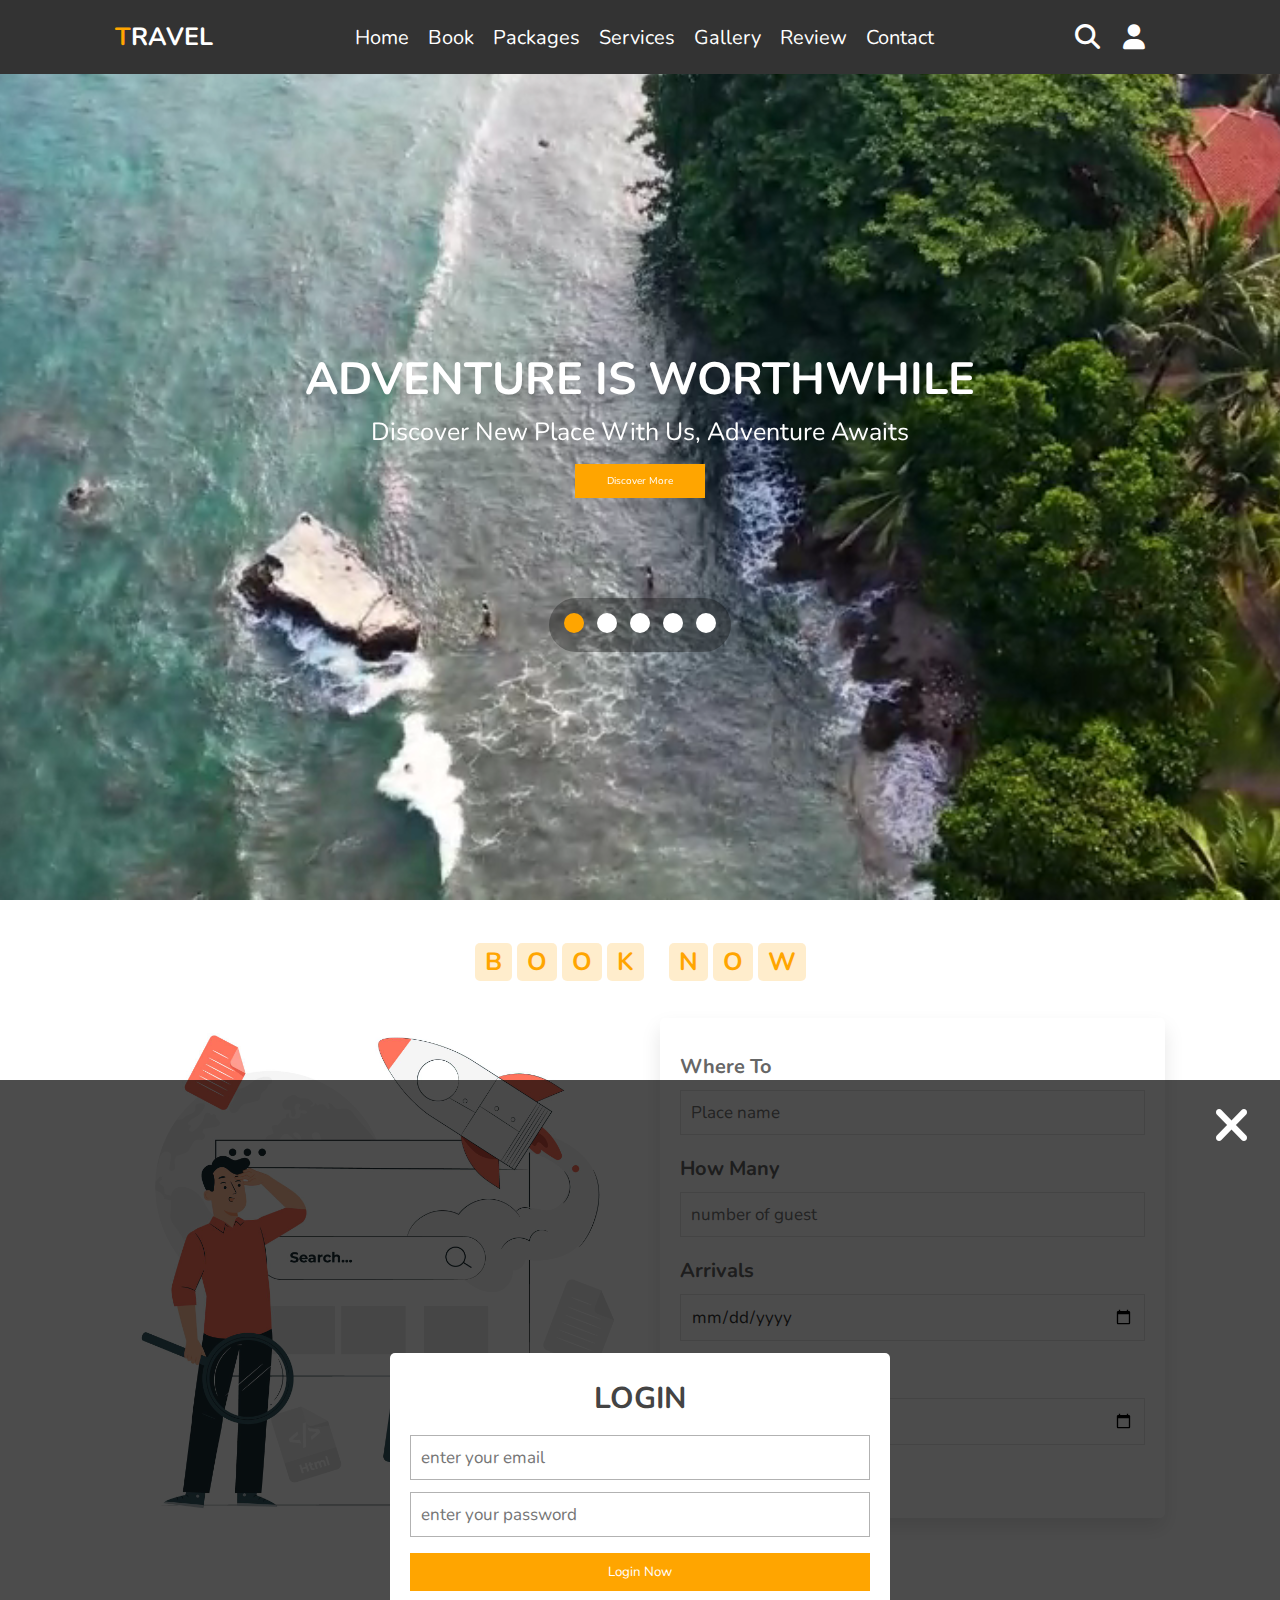
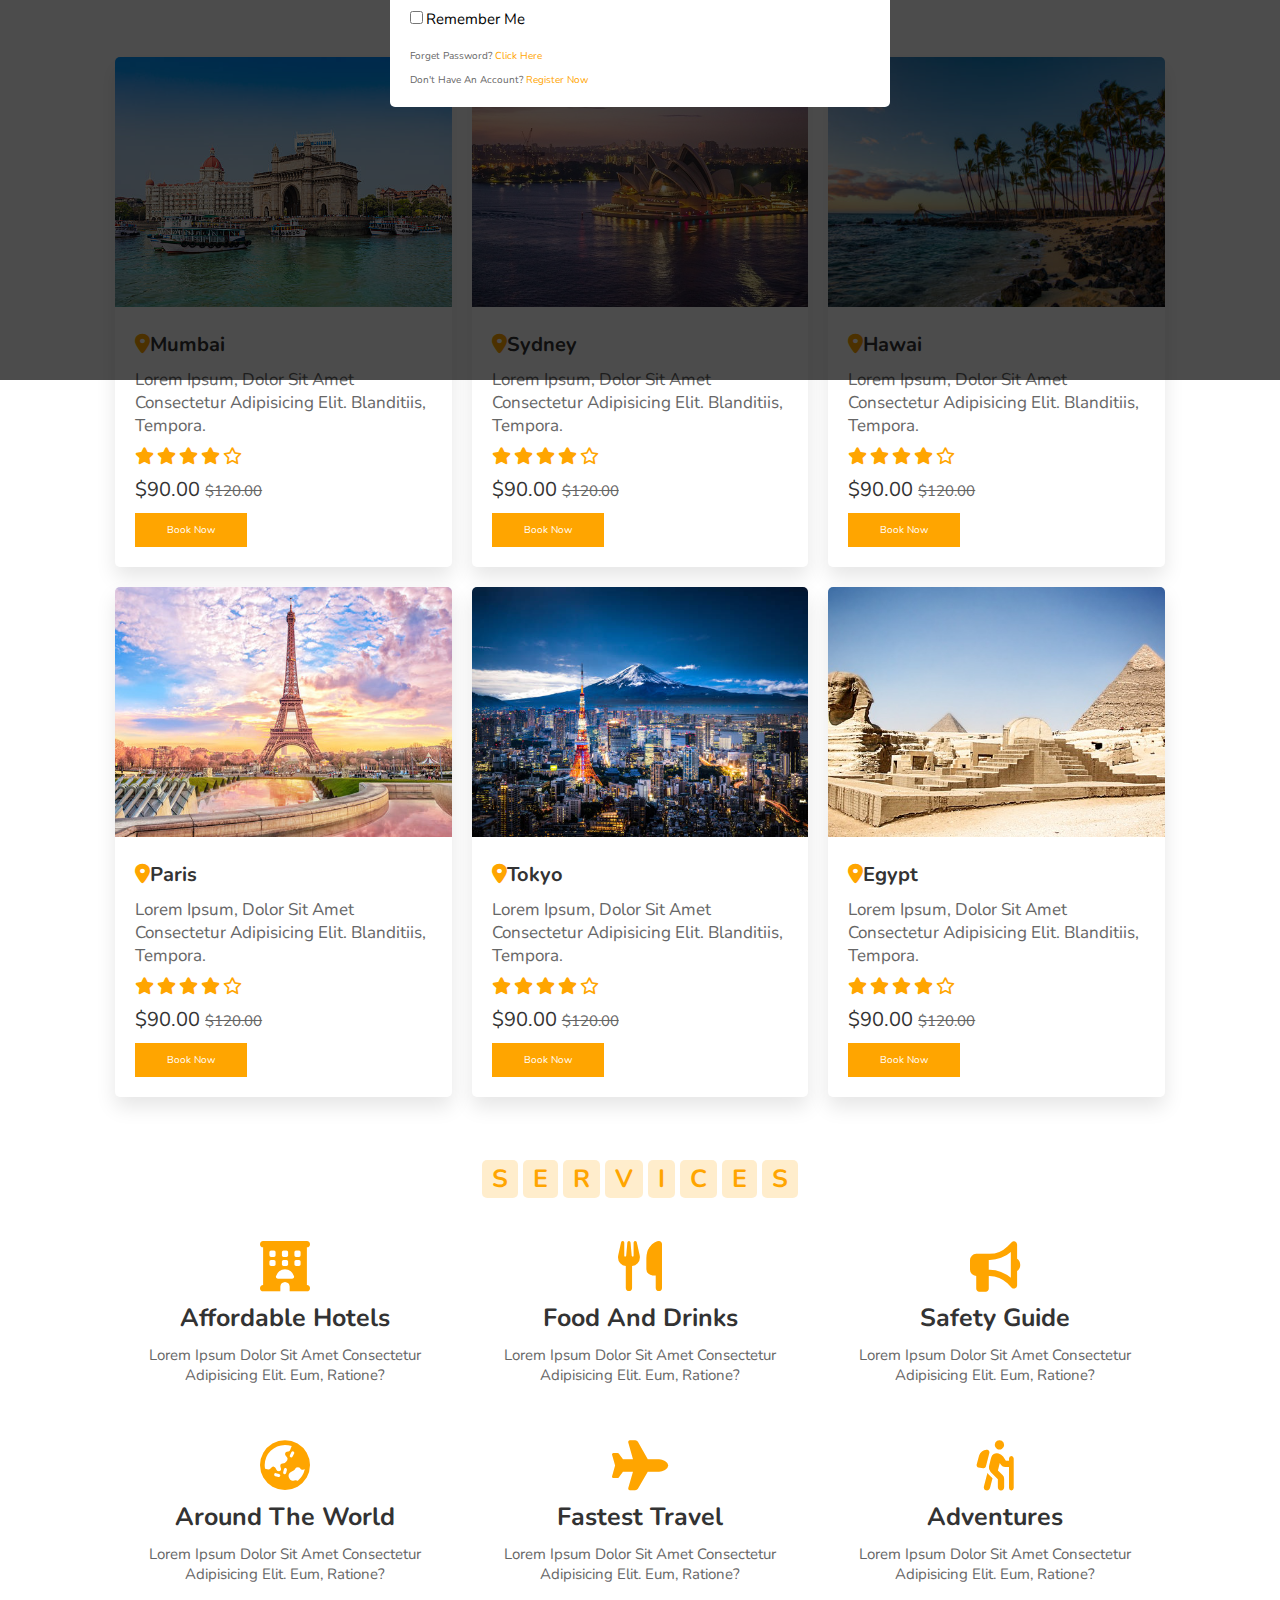
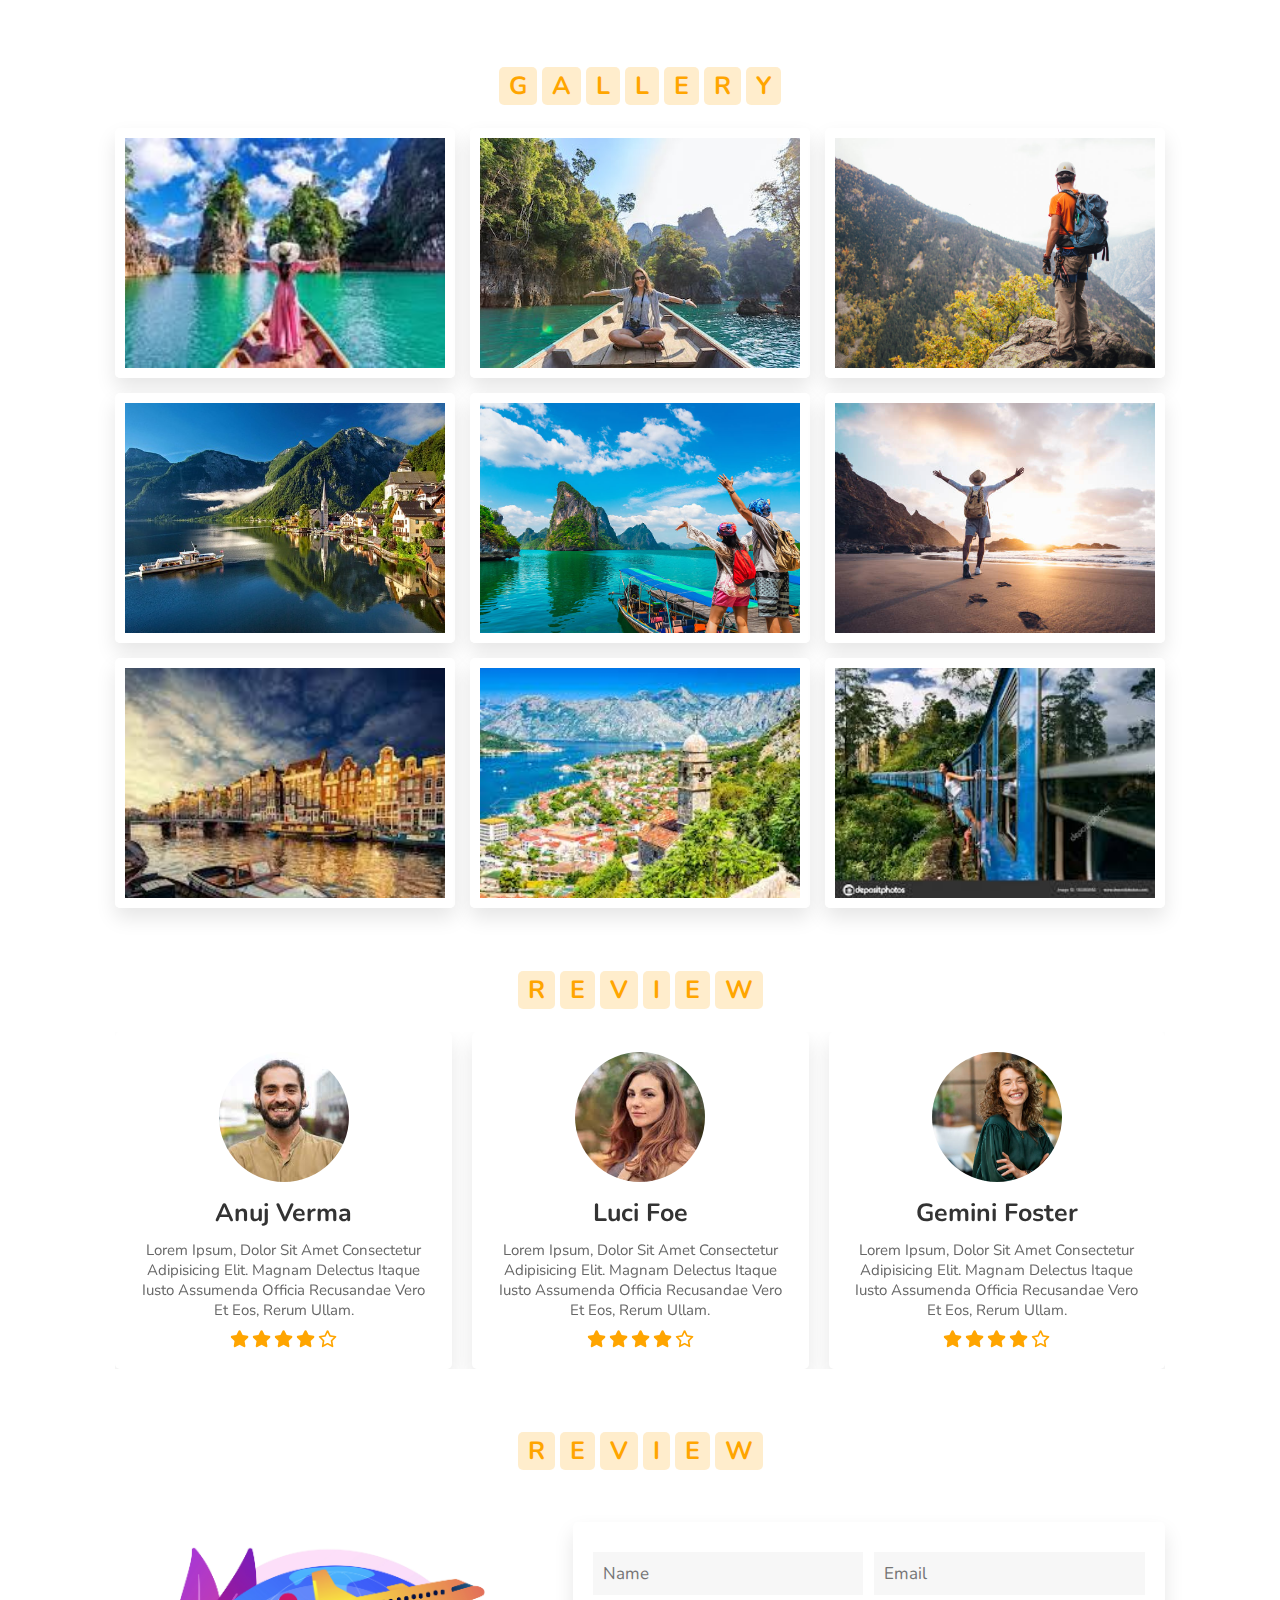
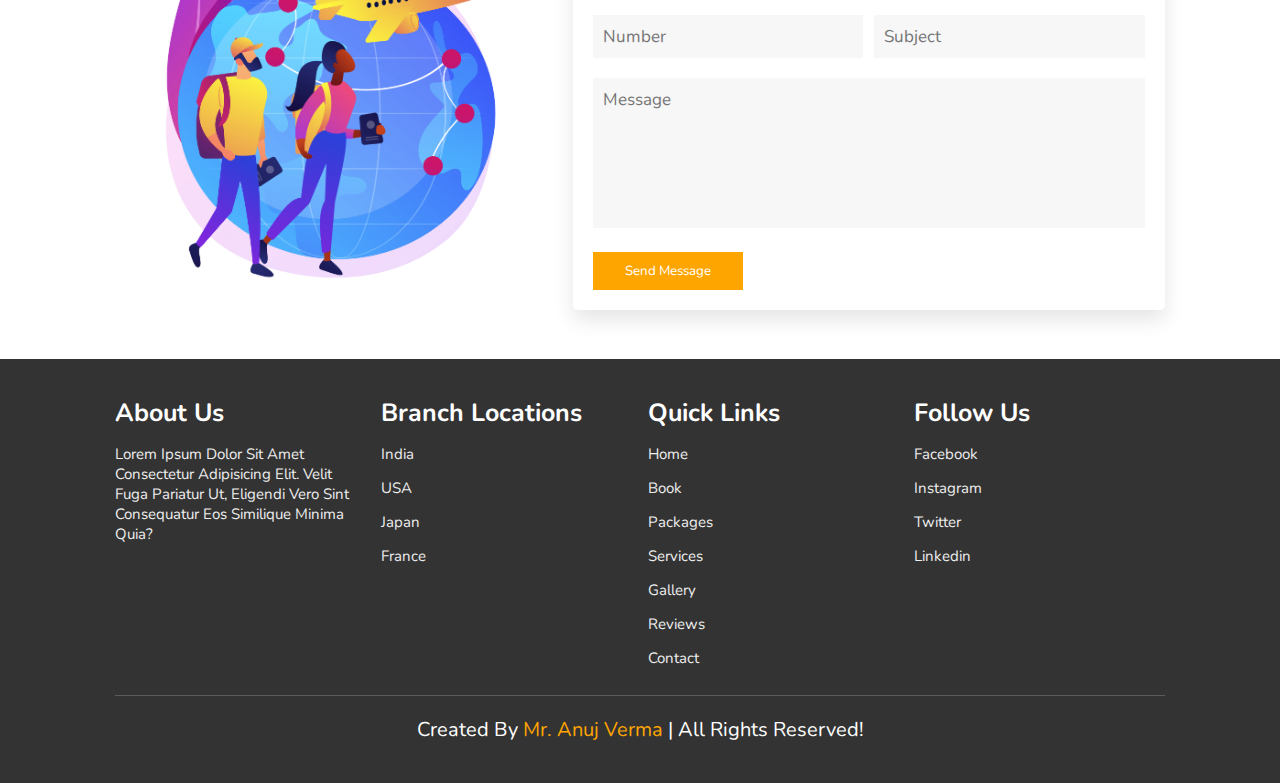
<file: TRAVEL & TOUR WEBSITE/index.html>
<!DOCTYPE html>
<html lang="en">
<head>
    <meta charset="UTF-8">
    <meta name="viewport" content="width=device-width, initial-scale=1.0">
    <title>Anuj Travels</title>
    <!-- font awesome cdn link -->
    <link rel="stylesheet" href="https://cdnjs.cloudflare.com/ajax/libs/font-awesome/6.5.1/css/all.min.css">
    <!-- custom css file link -->
    <link rel="stylesheet" href="style.css">

    <!-- swiper css file -->
    <link rel="stylesheet" href="https://cdn.jsdelivr.net/npm/swiper@11/swiper-bundle.min.css"/>

</head>
<body>
<!-- header section starts -->
<header>

    <div id="menu-bar" class="fas fa-bars"></div>


   <a href="#" class="logo"><span>T</span>ravel</a>

   <nav class="navbar">
    <a href="#home">home</a>
    <a href="#book">book</a>
    <a href="#packages">packages</a>
    <a href="#services">services</a>
    <a href="#gallery">gallery</a>
    <a href="#review">review</a>
    <a href="#contact">contact</a>
   </nav>

   <div class="icons">
    <i class="fas fa-search" id="search-btn"></i>
    <i class="fas fa-user" id="login-btn"></i>

   </div>

   <form action="" class="search-bar-container">
    <input type="search" id="search-bar" placeholder="search here...">
    <label for="search-bar" class="fas fa-search"></label>
   </form>

</header>

<!-- header section ends -->

<!-- login form container -->
<div class="login-form-container">
    
    <i class="fas fa-times" id="form-close"></i>

    <form action="">
       <h3>login</h3>
       <input type="emai" class="box" placeholder="enter your email"> 
       <input type="password" class="box" placeholder="enter your password"> 
       <input type="submit" value="login now" class="btn"> 
       <input type="checkbox" id="remember"> 
       <label for="remember">remember me</label>
       <p>Forget password? <a href="#">click here</a></p>
       <p>Don't have an account? <a href="#">register now</a></p>
    </form>
</div>
<!-- home secition starts -->
<section class="home" id="home">
    <div class="content">
        <h3>Adventure is worthwhile</h3>
        <p>discover new place with us, Adventure awaits</p>
        <a href="#" class="btn">discover more</a>
    </div>
    <div class="controls">
        <span class="vid-btn active" data-src="images/vid-1.mp4"></span>
        <span class="vid-btn" data-src="images/vid-2.mp4"></span>
        <span class="vid-btn" data-src="images/vid-3.mp4"></span>
        <span class="vid-btn" data-src="images/vid-4.mp4"></span>
        <span class="vid-btn" data-src="images/vid-5.mp4"></span>
        
    </div>

    <div class="video-container">
        <video src="images/vid-1.mp4" id="video-slider" loop autoplay muted></video>
    </div>

</section>
<!-- home secition ends -->
<!-- book section starts -->
<section class="book" id="book">
    <h1 class="heading">
    <span>b</span>
    <span>o</span>
    <span>o</span>
    <span>k</span>
    <span class="space"></span>
    <span>n</span>
    <span>o</span>
    <span>w</span>
    </h1>
    <div class="row">
        <div class="image">
            <img src="images/img-1.jpg" alt="searching image">
        </div>
        <form action="">
            <div class="inputBox">
                <h3>where to</h3>
                <input type="text" placeholder="Place name">
            </div>
            <div class="inputBox">
                <h3>How many </h3>
                <input type="number" placeholder="number of guest">
            </div>
            <div class="inputBox">
                <h3>arrivals</h3>
                <input type="date">
            </div>
            <div class="inputBox">
                <h3>leaving</h3>
                <input type="date" >
            </div>
            <input type="submit" class="btn" value="book now">
        </form>
    </div>
</section>
<!-- book section ends -->
<!-- packages section start -->
<section class="packages" id="packages">
    <h1 class="heading">
        <span>p</span>
        <span>a</span>
        <span>c</span>
        <span>k</span>
        <span>a</span>
        <span>g</span>
        <span>e</span>
        <span>s</span>
        </h1>
        <div class="box-container">

            <div class="box">
                <img src="images/mumbai.jpg" alt="mumbai">
                <div class="content">
                    <h3><i class="fas fa-map-marker-alt"></i>mumbai</h3>
                    <p>Lorem ipsum, dolor sit amet consectetur adipisicing elit. Blanditiis, tempora.</p>
                    <div class="stars">
                        <i class="fas fa-star"></i>
                        <i class="fas fa-star"></i>
                        <i class="fas fa-star"></i>
                        <i class="fas fa-star"></i>
                        <i class="far fa-star"></i>
                    </div>
                    <div class="price">$90.00 <span>$120.00</span></div>
                    <a href="#" class="btn">book now</a>
                </div>
            </div>

            <div class="box">
                <img src="images/sydney.jpg" alt="sydney">
                <div class="content">
                    <h3><i class="fas fa-map-marker-alt"></i>sydney</h3>
                    <p>Lorem ipsum, dolor sit amet consectetur adipisicing elit. Blanditiis, tempora.</p>
                    <div class="stars">
                        <i class="fas fa-star"></i>
                        <i class="fas fa-star"></i>
                        <i class="fas fa-star"></i>
                        <i class="fas fa-star"></i>
                        <i class="far fa-star"></i>
                    </div>
                    <div class="price">$90.00 <span>$120.00</span></div>
                    <a href="#" class="btn">book now</a>
                </div>
            </div>

            <div class="box">
                <img src="images/hawai.jpg" alt="">
                <div class="content">
                    <h3><i class="fas fa-map-marker-alt"></i>hawai</h3>
                    <p>Lorem ipsum, dolor sit amet consectetur adipisicing elit. Blanditiis, tempora.</p>
                    <div class="stars">
                        <i class="fas fa-star"></i>
                        <i class="fas fa-star"></i>
                        <i class="fas fa-star"></i>
                        <i class="fas fa-star"></i>
                        <i class="far fa-star"></i>
                    </div>
                    <div class="price">$90.00 <span>$120.00</span></div>
                    <a href="#" class="btn">book now</a>
                </div>
            </div>

            <div class="box">
                <img src="images/paris.jpg" alt="paris">
                <div class="content">
                    <h3><i class="fas fa-map-marker-alt"></i>paris</h3>
                    <p>Lorem ipsum, dolor sit amet consectetur adipisicing elit. Blanditiis, tempora.</p>
                    <div class="stars">
                        <i class="fas fa-star"></i>
                        <i class="fas fa-star"></i>
                        <i class="fas fa-star"></i>
                        <i class="fas fa-star"></i>
                        <i class="far fa-star"></i>
                    </div>
                    <div class="price">$90.00 <span>$120.00</span></div>
                    <a href="#" class="btn">book now</a>
                </div>
            </div>

            <div class="box">
                <img src="images/tokyo.jpg" alt="tokyo">
                <div class="content">
                    <h3><i class="fas fa-map-marker-alt"></i>tokyo</h3>
                    <p>Lorem ipsum, dolor sit amet consectetur adipisicing elit. Blanditiis, tempora.</p>
                    <div class="stars">
                        <i class="fas fa-star"></i>
                        <i class="fas fa-star"></i>
                        <i class="fas fa-star"></i>
                        <i class="fas fa-star"></i>
                        <i class="far fa-star"></i>
                    </div>
                    <div class="price">$90.00 <span>$120.00</span></div>
                    <a href="#" class="btn">book now</a>
                </div>
            </div>

            <div class="box">
                <img src="images/egypt.jpg" alt="egypt">
                <div class="content">
                    <h3><i class="fas fa-map-marker-alt"></i>egypt</h3>
                    <p>Lorem ipsum, dolor sit amet consectetur adipisicing elit. Blanditiis, tempora.</p>
                    <div class="stars">
                        <i class="fas fa-star"></i>
                        <i class="fas fa-star"></i>
                        <i class="fas fa-star"></i>
                        <i class="fas fa-star"></i>
                        <i class="far fa-star"></i>
                    </div>
                    <div class="price">$90.00 <span>$120.00</span></div>
                    <a href="#" class="btn">book now</a>
                </div>
            </div>
        </div>

</section>
<!-- packages section ends -->


<!-- services section starts -->

<section class="services" id="services">
    <h1 class="heading">
        <span>s</span>
        <span>e</span>
        <span>r</span>
        <span>v</span>
        <span>i</span>
        <span>c</span>
        <span>e</span>
        <span>s</span>
        </h1>
        <div class="box-container">
            <div class="box">
                <i class="fas fa-hotel"></i>
                <h3>affordable hotels</h3>
                <p>Lorem ipsum dolor sit amet consectetur adipisicing elit. Eum, ratione?</p>
            </div>
            <div class="box">
                <i class="fas fa-utensils"></i>
                <h3>food and drinks</h3>
                <p>Lorem ipsum dolor sit amet consectetur adipisicing elit. Eum, ratione?</p>
            </div>
            <div class="box">
                <i class="fas fa-bullhorn"></i>
                <h3>safety guide</h3>
                <p>Lorem ipsum dolor sit amet consectetur adipisicing elit. Eum, ratione?</p>
            </div>
            <div class="box">
                <i class="fas fa-globe-asia"></i>
                <h3>around the world</h3>
                <p>Lorem ipsum dolor sit amet consectetur adipisicing elit. Eum, ratione?</p>
            </div>
            <div class="box">
                <i class="fas fa-plane"></i>
                <h3>fastest travel</h3>
                <p>Lorem ipsum dolor sit amet consectetur adipisicing elit. Eum, ratione?</p>
            </div>
            <div class="box">
                <i class="fas fa-hiking"></i>
                <h3>adventures</h3>
                <p>Lorem ipsum dolor sit amet consectetur adipisicing elit. Eum, ratione?</p>
            </div>


        </div>

</section>

<!-- services section ends -->

<!-- gallery section starts -->
<section class="gallery" id="gallery">
    <h1 class="heading">
        <span>g</span>
        <span>a</span>
        <span>l</span>
        <span>l</span>
        <span>e</span>
        <span>r</span>
        <span>y</span>
        </h1>

        <div class="box-container">
            <div class="box">
                <img src="images/g1.jpg" alt="">
                <div class="content">
                    <h3>amazing places</h3>
                    <p>Lorem ipsum dolor sit amet consectetur adipisicing elit. Eligendi, doloribus!</p>
                    <a href="#" class="btn">see more</a>
                </div>
            </div>
            <div class="box">
                <img src="images/g2.jpeg" alt="">
                <div class="content">
                    <h3>amazing places</h3>
                    <p>Lorem ipsum dolor sit amet consectetur adipisicing elit. Eligendi, doloribus!</p>
                    <a href="#" class="btn">see more</a>
                </div>
            </div>
            <div class="box">
                <img src="images/g3.jpg" alt="">
                <div class="content">
                    <h3>amazing places</h3>
                    <p>Lorem ipsum dolor sit amet consectetur adipisicing elit. Eligendi, doloribus!</p>
                    <a href="#" class="btn">see more</a>
                </div>
            </div>
            <div class="box">
                <img src="images/g4.jpg" alt="">
                <div class="content">
                    <h3>amazing places</h3>
                    <p>Lorem ipsum dolor sit amet consectetur adipisicing elit. Eligendi, doloribus!</p>
                    <a href="#" class="btn">see more</a>
                </div>
            </div>
            <div class="box">
                <img src="images/g5.jpg" alt="">
                <div class="content">
                    <h3>amazing places</h3>
                    <p>Lorem ipsum dolor sit amet consectetur adipisicing elit. Eligendi, doloribus!</p>
                    <a href="#" class="btn">see more</a>
                </div>
            </div>
            <div class="box">
                <img src="images/g6.jpg" alt="">
                <div class="content">
                    <h3>amazing places</h3>
                    <p>Lorem ipsum dolor sit amet consectetur adipisicing elit. Eligendi, doloribus!</p>
                    <a href="#" class="btn">see more</a>
                </div>
            </div>
            <div class="box">
                <img src="images/g7.jpg" alt="">
                <div class="content">
                    <h3>amazing places</h3>
                    <p>Lorem ipsum dolor sit amet consectetur adipisicing elit. Eligendi, doloribus!</p>
                    <a href="#" class="btn">see more</a>
                </div>
            </div>
            <div class="box">
                <img src="images/g8.jpg" alt="">
                <div class="content">
                    <h3>amazing places</h3>
                    <p>Lorem ipsum dolor sit amet consectetur adipisicing elit. Eligendi, doloribus!</p>
                    <a href="#" class="btn">see more</a>
                </div>
            </div>
            <div class="box">
                <img src="images/g9.jpg" alt="">
                <div class="content">
                    <h3>amazing places</h3>
                    <p>Lorem ipsum dolor sit amet consectetur adipisicing elit. Eligendi, doloribus!</p>
                    <a href="#" class="btn">see more</a>
                </div>
            </div>
        </div>

</section>
<!-- gallery section ends -->

<!-- review section starts -->
<section class="review" id="review">
    <h1 class="heading">
        <span>r</span>
        <span>e</span>
        <span>v</span>
        <span>i</span>
        <span>e</span>
        <span>w</span>
        </h1>

        <div class=" swiper mySwiper review-slider">
            <div class="swiper-wrapper">
                <div class="swiper-slide">
                    <div class="box">
                        <img src="images/p1.jpg" alt="">
                        <h3>Anuj Verma</h3>
                        <p>Lorem ipsum, dolor sit amet consectetur adipisicing elit. Magnam delectus itaque iusto assumenda officia recusandae vero et eos, rerum ullam.</p>
                        <div class="stars">
                            <i class="fas fa-star"></i>
                            <i class="fas fa-star"></i>
                            <i class="fas fa-star"></i>
                            <i class="fas fa-star"></i>
                            <i class="far fa-star"></i>
                        </div>
                    </div>
                </div>
                <div class="swiper-slide">
                    <div class="box">
                        <img src="images/p2.jpg" alt="">
                        <h3>Luci foe</h3>
                        <p>Lorem ipsum, dolor sit amet consectetur adipisicing elit. Magnam delectus itaque iusto assumenda officia recusandae vero et eos, rerum ullam.</p>
                        <div class="stars">
                            <i class="fas fa-star"></i>
                            <i class="fas fa-star"></i>
                            <i class="fas fa-star"></i>
                            <i class="fas fa-star"></i>
                            <i class="far fa-star"></i>
                        </div>
                    </div>
                </div>
                <div class="swiper-slide">
                    <div class="box">
                        <img src="images/p3.jpg" alt="">
                        <h3>Gemini foster</h3>
                        <p>Lorem ipsum, dolor sit amet consectetur adipisicing elit. Magnam delectus itaque iusto assumenda officia recusandae vero et eos, rerum ullam.</p>
                        <div class="stars">
                            <i class="fas fa-star"></i>
                            <i class="fas fa-star"></i>
                            <i class="fas fa-star"></i>
                            <i class="fas fa-star"></i>
                            <i class="far fa-star"></i>
                        </div>
                    </div>
                </div>
                <div class="swiper-slide">
                    <div class="box">
                        <img src="images/p4.jpg" alt="">
                        <h3>sam smith</h3>
                        <p>Lorem ipsum, dolor sit amet consectetur adipisicing elit. Magnam delectus itaque iusto assumenda officia recusandae vero et eos, rerum ullam.</p>
                        <div class="stars">
                            <i class="fas fa-star"></i>
                            <i class="fas fa-star"></i>
                            <i class="fas fa-star"></i>
                            <i class="fas fa-star"></i>
                            <i class="far fa-star"></i>
                        </div>
                    </div>
                </div>
            </div>
        </div>

</section>
<!-- review section ends -->

<!-- contact section starts -->
<section class="contact" id="contact">
    <h1 class="heading">
        <span>r</span>
        <span>e</span>
        <span>v</span>
        <span>i</span>
        <span>e</span>
        <span>w</span>
    </h1>

    <div class="row">

        <div class="image">
            <img src="images/contact.jpg" alt="">
        </div>
        <form action="">
            <div class="inputBox">
                <input type="text" placeholder="name">
                <input type="email" placeholder="email">
            </div>
            <div class="inputBox">
                <input type="number" placeholder="number">
                <input type="text" placeholder="subject">
            </div>
            <textarea placeholder="message" name="" id="" cols="30" rows="10"></textarea>
            <input type="submit" class="btn" value="send message">
        </form>
    </div>




</section>
<!-- contact section ends -->
<section class="footer">
    <div class="box-container">
        <div class="box">
            <h3>about us</h3>
            <p>Lorem ipsum dolor sit amet consectetur adipisicing elit. Velit fuga pariatur ut, eligendi vero sint consequatur eos similique minima quia?</p>
        </div>
        <div class="box">
            <h3>branch locations</h3>
            <a href="#">india</a>
            <a href="#">USA</a>
            <a href="#">japan</a>
            <a href="#">france</a>
        </div>
        <div class="box">
            <h3>quick links</h3>
            <a href="#">home</a>
            <a href="#">book</a>
            <a href="#">packages</a>
            <a href="#">services</a>
            <a href="#">gallery</a>
            <a href="#">reviews</a>
            <a href="#">contact</a>
        </div>
        <div class="box">
            <h3>follow us</h3>
            <a href="#">facebook</a>
            <a href="#">instagram</a>
            <a href="#">twitter</a>
            <a href="#">linkedin</a>
        </div>
    </div>
    <h1 class="credit">created by <span>Mr. Anuj Verma</span> | all rights reserved!</h1>
</section>







     <!-- swiper js file -->
    <script src="https://cdn.jsdelivr.net/npm/swiper@11/swiper-bundle.min.js"></script>
    <!-- custom js file -->
    <script src="script.js"></script>
</body>
</html>
</file>
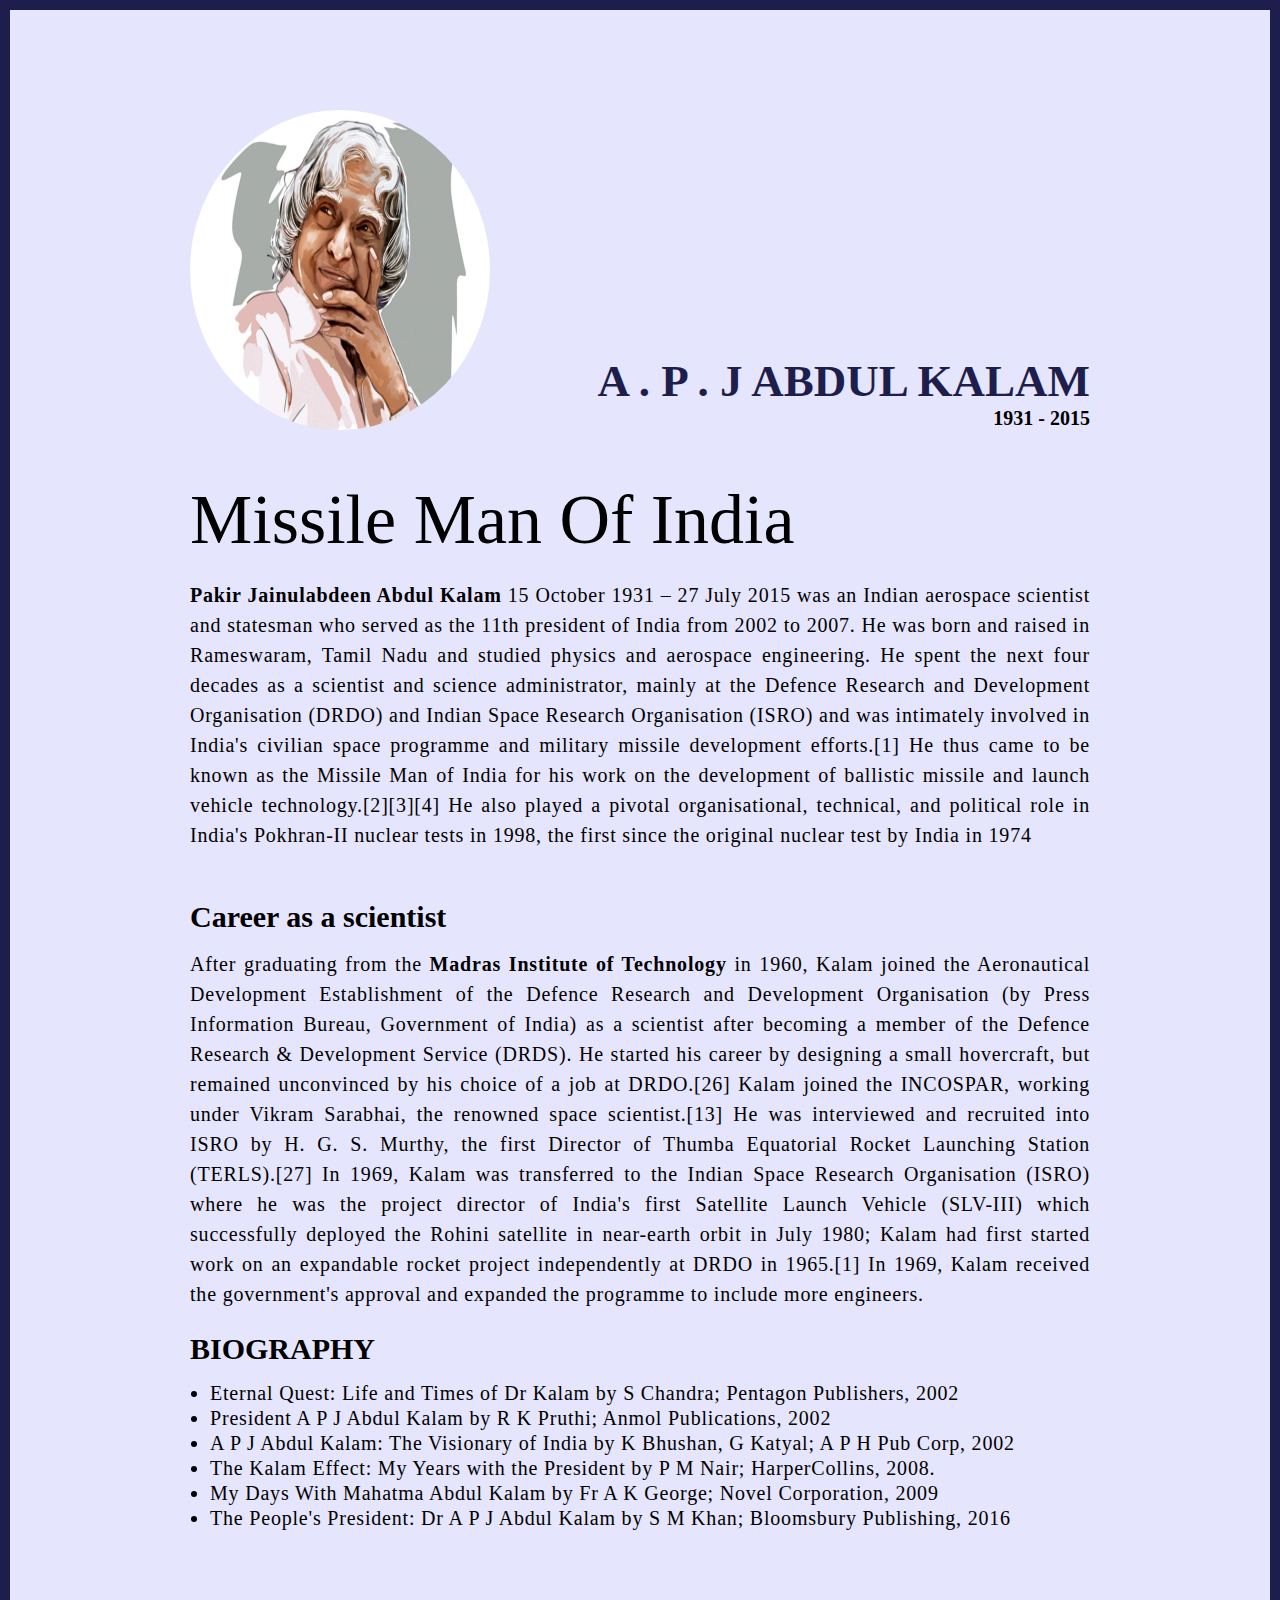
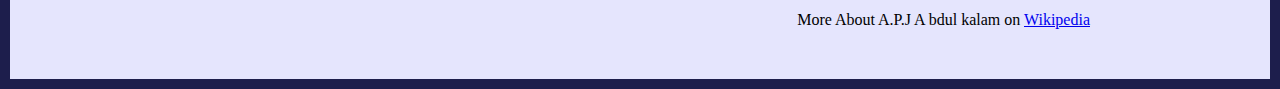
<file: TRIBUTE WEBSITE/element.html>
<!DOCTYPE html>
<html lang="en">
<head>
    <meta charset="UTF-8">
    <meta http-equiv="X-UA-Compatible" content="IE=edge">
    <meta name="viewport" content="width=device-width, initial-scale=1.0">
    <title>The Tribute Website | A.P.J Abdul Kalam</title>
    <link rel="stylesheet" href="style.css">
</head>
<body>
    <div class="container">
        <div class="content">
            <section class="top_section">
              <div class="image_container">
                <img src="./images/abdul.jpg" alt="Tribute">
              </div>
              <div>
                <h1>A . P . J Abdul Kalam</h1>
                <h4>1931 - 2015</h4>
            </div>
            </section>
            <section class="about_section">
                <h2> Missile Man Of India</h2>
                <p><b> Pakir Jainulabdeen Abdul Kalam </b> 15 October 1931 – 27 July 2015 was an Indian aerospace scientist and statesman who served as the 11th president of India from 2002 to 2007. He was born and raised in Rameswaram, Tamil Nadu and studied physics and aerospace engineering. He spent the next four decades as a scientist and science administrator, mainly at the Defence Research and Development Organisation (DRDO) and Indian Space Research Organisation (ISRO) and was intimately involved in India's civilian space programme and military missile development efforts.[1] He thus came to be known as the Missile Man of India for his work on the development of ballistic missile and launch vehicle technology.[2][3][4] He also played a pivotal organisational, technical, and political role in India's Pokhran-II nuclear tests in 1998, the first since the original nuclear test by India in 1974</p>
            </section>
            <section class="As_scientist">
                <h3>Career as a scientist</h3>
                <p>After graduating from the <b>Madras Institute of Technology</b> in 1960, Kalam joined the Aeronautical Development Establishment of the Defence Research and Development Organisation (by Press Information Bureau, Government of India) as a scientist after becoming a member of the Defence Research & Development Service (DRDS). He started his career by designing a small hovercraft, but remained unconvinced by his choice of a job at DRDO.[26] Kalam joined the INCOSPAR, working under Vikram Sarabhai, the renowned space scientist.[13] He was interviewed and recruited into ISRO by H. G. S. Murthy, the first Director of Thumba Equatorial Rocket Launching Station (TERLS).[27] In 1969, Kalam was transferred to the Indian Space Research Organisation (ISRO) where he was the project director of India's first Satellite Launch Vehicle (SLV-III) which successfully deployed the Rohini satellite in near-earth orbit in July 1980; Kalam had first started work on an expandable rocket project independently at DRDO in 1965.[1] In 1969, Kalam received the government's approval and expanded the programme to include more engineers.</p>
            </section>
            <section class="biography_section">
               <h3>BIOGRAPHY</h3>
               <ul>
                <li>Eternal Quest: Life and Times of Dr Kalam by S Chandra; Pentagon Publishers, 2002</li>
                <li>President A P J Abdul Kalam by R K Pruthi; Anmol Publications, 2002</li>
                <li>A P J Abdul Kalam: The Visionary of India by K Bhushan, G Katyal; A P H Pub Corp, 2002</li>
                <li>The Kalam Effect: My Years with the President by P M Nair; HarperCollins, 2008.</li>
                <li>My Days With Mahatma Abdul Kalam by Fr A K George; Novel Corporation, 2009</li>
                <li>The People's President: Dr A P J Abdul Kalam by S M Khan; Bloomsbury Publishing, 2016</li>
               </ul>
            </section>
            <footer>
                <p>More About A.P.J A bdul kalam on <a href="https://en.wikipedia.org/wiki/A._P._J._Abdul_Kalam">Wikipedia</a></p>
            </footer>
        </div>
      
    </div>
   
    
    
</body>
</html>
</file>
<file: TRAVEL & TOUR WEBSITE/style.css>
@import url('https://fonts.googleapis.com/css2?family=Nunito:ital,wght@0,200..1000;1,200..1000&display=swap');

:root{
    --orange:#ffa500;
}

*{
    font-family: 'Nunito',sans-serif;
    margin: 0;
    padding: 0;
    text-transform: capitalize;
    box-sizing: border-box;
    outline: none;
    border: none;
    text-decoration: none;
    transition: all .2s linear;

}
::selection{
    background: var(--orange);
    color: #fff;
}
html{
    font-size: 62.5%;
    overflow-x: hidden;
    scroll-padding-top: 6rem ;
    scroll-behavior: smooth;
}
section{
    padding: 2rem 9%;

}
.heading{
    text-align: center;
    padding: 2.5rem 0;

}
.heading span{
    font-size: 2.5rem;
    background: rgba(255, 165, 0, .2);
    color: var(--orange);
    border-radius: .5rem;
    padding: .2rem 1rem;

}
.heading span.space{
    background: none;
}
.btn{
    display: inline-block;
    margin-top: 1rem;
    background: var(--orange);
    color: #fff;
    padding:.8rem 3rem ;
    border: .2rem solid var(--orange);
    cursor: pointer;
}
.btn:hover{
    background: rgba(255, 165, 0, .2);
    color:var(--orange) ;
}

header{
    position: fixed;
    top: 0;
    left: 0;
    right: 0;
    background: #333;
    z-index: 1000;
    display: flex;
    align-items: center;
    justify-content: space-between;
    padding: 2rem 9%;

}
header .logo{
    font-size: 2.5rem;
    font-weight: bolder;
    color: #fff;
    text-transform: uppercase;
}
header .logo span{
    color: var(--orange);
}
header .navbar a{
    color: #fff;
    font-size: 2rem;
    margin: 0.8rem;
}
header .navbar a:hover{
    color:var(--orange) ;
}
header .icons i{
    font-size: 2.5rem;
    color: #fff;
    cursor:pointer;
    margin-right: 2rem;
}
header .icons i:hover{
    color: var(--orange);
}
header .search-bar-container{
    position: absolute;
    top: 100%;left: 0;right: 0;
    padding:1.5rem 2rem;
    background: #333;
    border-top: .1rem solid rgba(255, 255, 255, .2);
    display: flex;
    align-items: center;
    z-index: 1001;
    clip-path: polygon(0 0,100% 0,100% 0,0 0);
}
header .search-bar-container.active{
    clip-path: polygon(0 0,100% 0,100% 100%,0 100%);
}
header .search-bar-container #search-bar{
    width: 100%;
    padding:1rem;
    text-transform: none;
    color: #333;
    font-size: 1.7rem;
    border-radius: .5rem;
}
header .search-bar-container label{
    color: #fff;
    cursor: pointer;
    font-size: 3rem;
    margin-left: 1.5rem;

}
header .search-bar-container label:hover{
    color: var(--orange);
}
.login-form-container{
    position: fixed;
    top: 120%;left: 0;
    z-index: 10000;
    min-height: 100vh;
    width: 100%;
    background: rgba(0, 0, 0, .7);
    display: flex;
    align-items: center;
    justify-content: center;
}
.login-form-container.active{
    top: 0;
}
.login-form-container form{
    margin: 2rem;
    padding: 1.5rem 2rem;
    border-radius: .5rem;
    background: #fff;
    width: 50rem;
}
.login-form-container form h3{
    font-size: 3rem;
    color: #444;
    text-transform: uppercase;
    text-align: center;
    padding:1rem 0 ;
}
.login-form-container form .box{
    width: 100%;
    padding: 1rem;
    font-size: 1.7rem;
    color: #333;
    margin: .6rem 0;
    border: .1rem solid rgba(0, 0, 0, .3);
    text-transform: none;
}
.login-form-container form .box:focus{
    border-color: var(--orange);
}
.login-form-container form #remember{
    margin:2rem 0 ;
}
.login-form-container form label{
    font-size: 1.5rem;
}
.login-form-container form .btn{
    display: block;
    width: 100%;
}
.login-form-container form p{
    padding: .5rem 0;
    font-size: 1,5rem;
    color: #666;

}
.login-form-container form p a{
   color: var(--orange); 
}
.login-form-container form p a:hover{
   color: #333;
   text-decoration: underline; 
}
.login-form-container #form-close{
    position: absolute;
    top:2rem ;right: 3rem;
    font-size: 5rem;
    color: #fff;
    cursor: pointer;
}
#menu-bar{
   color: #fff;
   border: .1rem solid #fff;
   border-radius:.5rem ; 
   font-size: 3rem;
   padding: .5rem 1.2rem;
   cursor: pointer;
   display: none;
}
.home{
    min-height: 100vh;
    display: flex;
    align-items: center;
    justify-content: center;
    flex-flow: column;
    position: relative;
    z-index: 0;
}
.home .content{
    text-align: center;

}

.home .content h3{
    font-size: 4.5rem;
    color: #fff;
    text-transform: uppercase;
    text-shadow: 0 .3rem .5rem rgba(0, 0, 0, .1);
}
.home .content p{
    font-size: 2.5rem;
    color: #fff;
    padding: .5rem 0;
}
.home .video-container video{
    position: absolute;
    top: 0;left: 0;
    z-index: -1;
    height: 100%;
    width: 100%;
    object-fit: cover;
}
.home .controls{
    padding: 1rem;
    border-radius: 5rem;
    background:rgba(0, 0, 0, .3);
    position: relative;
    top: 10rem;
}

.home .controls .vid-btn{
    height: 2rem;
    width: 2rem;
    display: inline-block;
    border-radius: 50%;
    background:#fff;
    cursor: pointer;
    margin:0.5rem ;

}
.home .controls .vid-btn.active{
    background: var(--orange);
}
.book .row{
    display: flex;
    flex-wrap: wrap;
    gap: 2rem;
    align-items: center;

}
.book .row .image{
   width: 50%;
}

.book .row .image img{
    width: 100%;
    
 }
 .book .row form{
    flex:1 1 40rem;
    padding: 2rem;
    box-shadow: 0 1rem 2rem rgba(0, 0, 0, .1);
    border-radius: .5rem;
 }
 .book .row form .inputBox{
    padding: .5rem 0;
 }
 .book .row form .inputBox input{
    width: 100%;
    padding: 1rem;
    border: .1rem solid rgba(0, 0, 0, .1);
    font-size: 1.7rem;
    color: #333;
    text-transform: none;
 }
 .book .row form .inputBox h3{
    font-size: 2rem;
    padding: 1rem 0;
    color: #666;

 }
 
.packages .box-container{
    display: flex;
    flex-wrap: wrap;
    gap: 2rem;
}
.packages .box-container .box{
    flex: 1 1 30rem;
    border-radius: .5rem;
    overflow:hidden ;
    box-shadow: 0 1rem 2rem rgba(0, 0, 0, .1);
}
.packages .box-container .box img{
    height: 25rem;
    width: 100%;
    object-fit: cover;
}
.packages .box-container .box .content{
    padding: 2rem;
}
.packages .box-container .box .content h3{
    font-size: 2rem;
    color: #333;
}
.packages .box-container .box .content h3 i{
    color: var(--orange);
}
.packages .box-container .box .content p{
    font-size: 1.7rem;
    color: #666;
    padding: 1rem 0;
}
.packages .box-container .box .content .stars i{
    font-size: 1.7rem;
    color:var(--orange);
}
.packages .box-container .box .content .price{
    font-size: 2rem;
    color: #333;
    padding-top: 1rem;
}
.packages .box-container .box .content .price span{
    color: #666;
    font-size: 1.5rem;
    text-decoration: line-through;
}
.services .box-container{
    display: flex;
    flex-wrap: wrap;
    gap: 1.5rem;
}
.services .box-container .box{
    flex: 1 1 30rem;
    border-radius: .5rem;
    padding: 1rem;
    text-align: center;
}
.services .box-container .box i{
    padding: 1rem;
    font-size: 5rem;
    color: var(--orange);
}
.services .box-container .box h3{
    font-size: 2.5rem;
    color: #333;
}
.services .box-container .box p{
    font-size: 1.5rem;
    color: #666;
    padding: 1rem 0;
}
.services .box-container .box:hover{
    box-shadow: 0 1rem 2rem  rgba(0, 0, 0, .1);
}
.gallery .box-container{
    display: flex;
    flex-wrap: wrap;
    gap: 1.5rem;
}
.gallery .box-container .box{
    overflow: hidden;
    box-shadow: 0 1rem 2rem rgba(0, 0, 0, .1);
    border: 1rem solid #fff;
    border-radius: .5rem;
    flex:1 1 30rem;
    height: 25rem;
    position: relative;
}
.gallery .box-container .box img{
    height: 100%;
    width: 100%;
    object-fit: cover;
}
.gallery .box-container .box .content{
    position: absolute;
    top: 100%;left: 0;
    height: 100%;
    width: 100%;
    text-align: center;
    background:rgba(0, 0, 0, .7) ;
    padding: 2rem;
    padding-top: 5rem;
}
.gallery .box-container .box:hover .content{
    top: 0;
}
.gallery .box-container .box .content h3{
    font-size: 2.5rem;
    color: var(--orange);
}
.gallery .box-container .box .content p{
    font-size: 1.5rem;
    color: #eee;
    padding:.5rem 0;
}
.review.review-slider{
    padding-bottom: 2rem;
}
.review .box{
    padding: 2rem;
    text-align: center;
    box-shadow:0 1rem 2rem rgba(0, 0, 0, .1) ;
    border-radius: .5rem;
}
.review .box img{
    height: 13rem;
    width: 13rem;
    border-radius: 50%;
    object-fit: cover;
    margin-bottom: 1rem;
}
.review .box h3{
    color:#333 ;
    font-size: 2.5rem;

}
.review .box p{
    color: #666;
    font-size: 1.5rem;
    padding: 1rem 0;
}
.review .box .stars i{
    color:var(--orange);
    font-size:1.7rem ;
}
.contact .row{
    display: flex;
    flex-wrap: wrap;
    gap: 1.5rem;
    align-items: center;
}
.contact .row .image{
    flex: 1 1 35rem;
}
.contact .row .image img{
    width: 100%;
}
.contact .row form{
    flex: 1 1 50rem;
    padding: 2rem;
    box-shadow: 0 1rem 2rem rgba(0, 0, 0, .1);
    border-radius: .5rem;
}
.contact .row form .inputBox{
    display: flex;
    flex-wrap: wrap;
    justify-content: space-between;
}
.contact .row form .inputBox input,.contact .row form textarea{
    width: 49%;
    margin: 1rem 0;
    padding: 1rem ;
    font-size: 1.7rem;
    color: #333;
    background-color: #f7f7f7;
}
.contact .row form textarea{
    height: 15rem;
    resize: none;
    width: 100%;
}
.footer{
    background: #333;
}
.footer .box-container{
    display: flex;
    flex-wrap: wrap;
    gap: 1.5rem;

}
.footer .box-container .box{
    padding: 1rem 0;
    flex: 1 1 25rem;
}
.footer .box-container .box h3{
    font-size:2.5rem ;
    padding: .7rem 0;
    color: #fff;
}
.footer .box-container .box p{
    font-size:1.5rem ;
    padding: .7rem 0;
    color: #eee;
}
.footer .box-container .box a{
    display:block ;
    font-size:1.5rem ;
    padding: .7rem 0;
    color: #eee;
}
.footer .box-container .box a:hover{
    color: var(--orange);
    text-decoration: underline;
}
.footer .credit{
    text-align:center ;
    padding: 2rem 1rem;
    margin-top: 1rem;
    font-size: 2rem;
    font-weight: normal;
    color: #fff;
    border-top: .1rem solid rgba(255, 255, 255, .2);
}
.footer .credit span{
    color: var(--orange);

}













/* media queries */
@media (max-width:1200px){
    html{
        font-size: 55%;
    }
}
@media (max-width:991px){
    header{
        padding: 2rem;
    }
    section{
        padding: 2rem;
    }
}
@media (max-width:768px){
    #menu-bar{
        display: initial;
    }
    header .navbar{
        position: absolute;
        top: 100%;right: 0;left: 0;
        background:#333 ;
        border-top: .1rem solid rgba(255, 255, 255, .2);
        padding: 1rem 2rem;
        clip-path: polygon(0 0,100% 0,100% 0, 0 0);

    }
    header .navbar.active{
        clip-path: polygon(0 0,100% 0,100% 100%, 0 100%);
    }
    header .navbar a{
        display: block;
        border-radius: .5rem;
        padding:1.5rem ;
        margin: 1.5rem 0;
        background:#222;


    }
}
@media (max-width:450px){
    html{
        font-size: 50%;
    }
    .heading span{
        font-size: 2.5rem;

    }
    .contact .row form .inputBox input{
        width: 100%;
    }
}
</file>
<file: TRIBUTE WEBSITE/style.css>
*{
 margin: 0;
 padding: 0;
 box-sizing: border-box;

}

.container{
    background-color: #e5e5fd;
    min-height: 100vh;
    border: 10px solid #1D1E4C;
}

.content{
  max-width: 900px;
  margin: 0 auto;

}
.top_section{
  margin-top: 100px;
  display: flex;
  justify-content: space-between;
  align-items: flex-end;
}
.top_section h1{
  font-size: 45px;
  font-weight: bold;
  color: #1D1E4C;
  text-transform: uppercase;

}
.top_section h4{
  font-size: 20px;
  text-align: end;
}



.image_container{
  border-radius: 50%;
  overflow: hidden;
}

.image_container,img{
  width: 300px;
  height: 320px;
}
.about_section{
  margin-top: 50px;
}
.about_section h2{
  font-size: 70px;
  font-weight: 400;
  margin-bottom: 20px;
}
.about_section p{
  font-size: 20px;
  line-height: 30px;
  letter-spacing: 0.8px;
  text-align: justify;
}
.biography_section h3{
  margin-top: 23px;
  margin-bottom: 15px;
  font-weight: 800;
  font-size: 30px;
}
.biography_section ul{
  text-align: justify;
  font-size: 20px;
  line-height: 25px;
  letter-spacing: 0.8px;
  margin-left: 20px;
  margin-bottom: 80px;
}
footer{
  margin: 50px 0;
}

footer p{
  text-align: end;
 }
 .As_scientist{
  margin-top: 50px;
 }
 .As_scientist h3{
  margin-top: 23px;
  margin-bottom: 15px;
  font-weight: 800;
  font-size: 30px;
 }
 .As_scientist p{
  font-size: 20px;
  text-align: justify;
  letter-spacing: 0.8px;
  line-height: 30px;
 }
</file>
